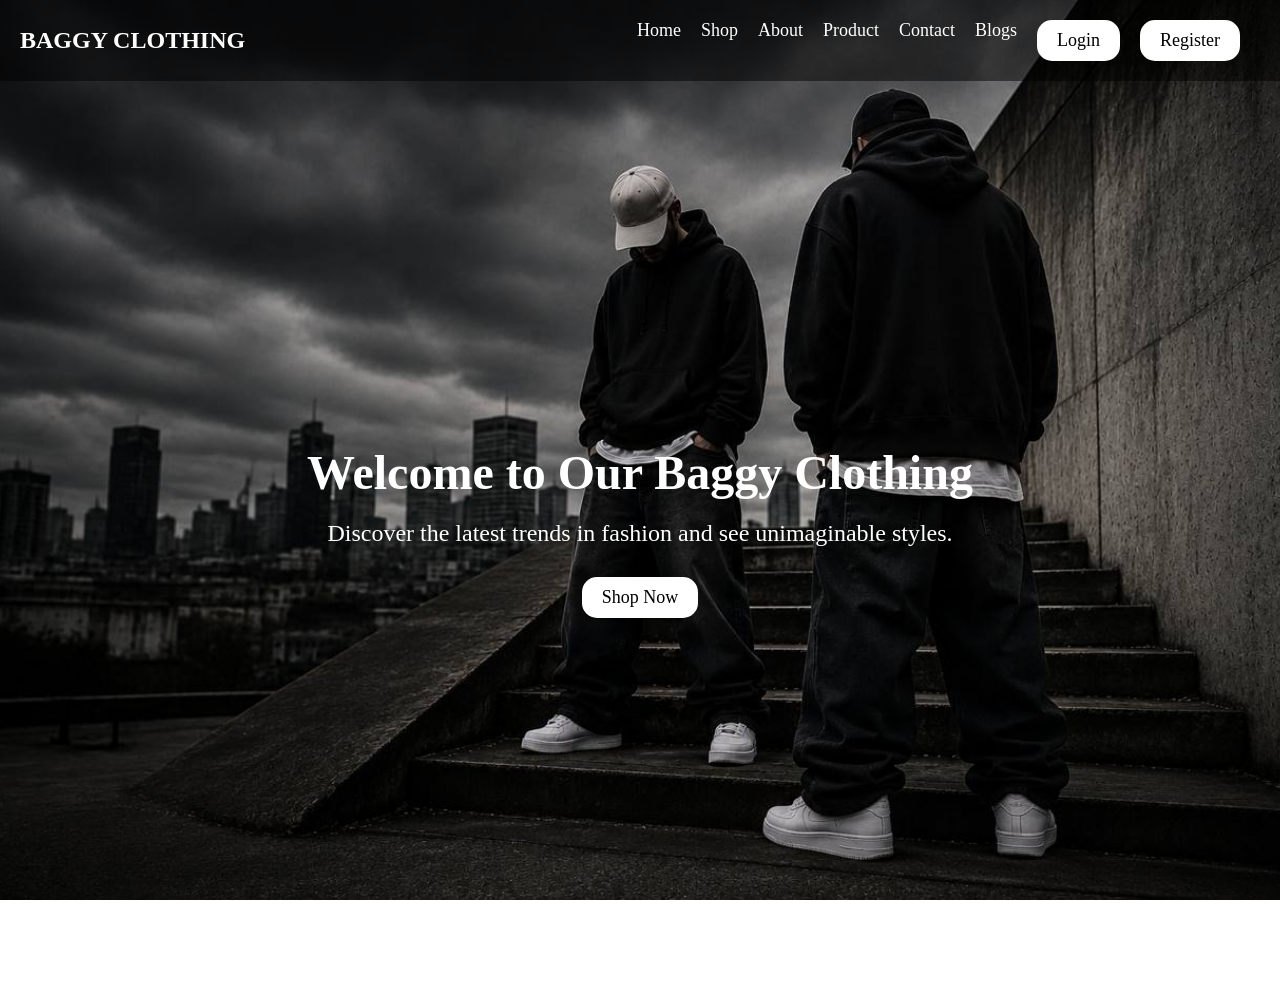
<file: index.html>
<!DOCTYPE html>
<html lang="en">
<head>
    <meta charset="UTF-8">
    <meta name="viewport" content="width=device-width, initial-scale=1.0">
    <title>Document</title>
    <link rel="stylesheet" href="style.css">
</head>
<body>
    <header>
      <div class="Logo">BAGGY CLOTHING</div>
        <div class="navbars">
            <ul>
                <a href="index.html">Home</a>
                <a href="shop.html">Shop</a>
                <a href="about.html">About</a>
                <a href="product.html">Product</a>
                <a href="contact.html">Contact</a>
                <a href="blogs.html">Blogs</a>
                <a href="login.html" class="btn">Login</a>
                <a href="register.html" class="btn">Register</a>
            </ul>
    </header>

    <section class="hero">
        
        <div class="hero-content">
            <h1>Welcome to Our Baggy Clothing </h1>
            <p>Discover the latest trends in fashion and see unimaginable styles.</p>
            <a href="shop.html" class="btn">Shop Now</a>
        </div>
        </div>
    </section>
</body>
</html>
</file>
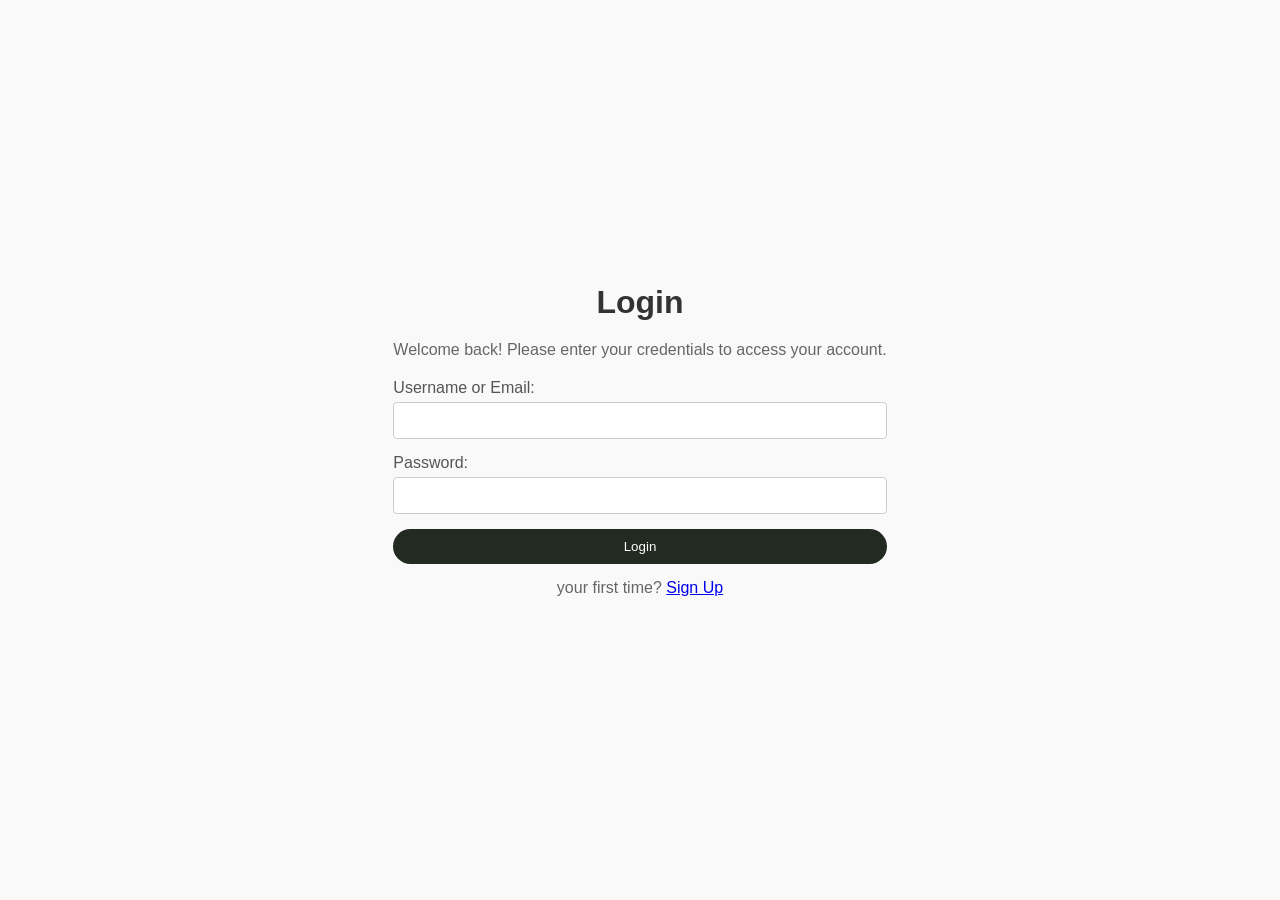
<file: login.html>
<!DOCTYPE html>
<html lang="en">
<head>
    <meta charset="UTF-8">
    <meta name="viewport" content="width=device-width, initial-scale=1.0">
    <title>Document</title>
    <link rel="stylesheet" href="login.css">
</head>
<body>


    <div class="login">
      <div class="login-content">
          <h1>Login</h1>
          <p>Welcome back! Please enter your credentials to access your account.</p>
        <form action="login.html" method="post">
          <label for="username">Username or Email:</label>
          <input type="text" id="username or email" name="username or email" required>
          <label for="password">Password:</label>
          <input type="password" id="password" name="password" required>
          <button type="submit">Login</button>
       </form>
        <p>your first time? <a href="signup.html">Sign Up</a></p>
      </div>
  </div>


    
</body>
</html>
</file>
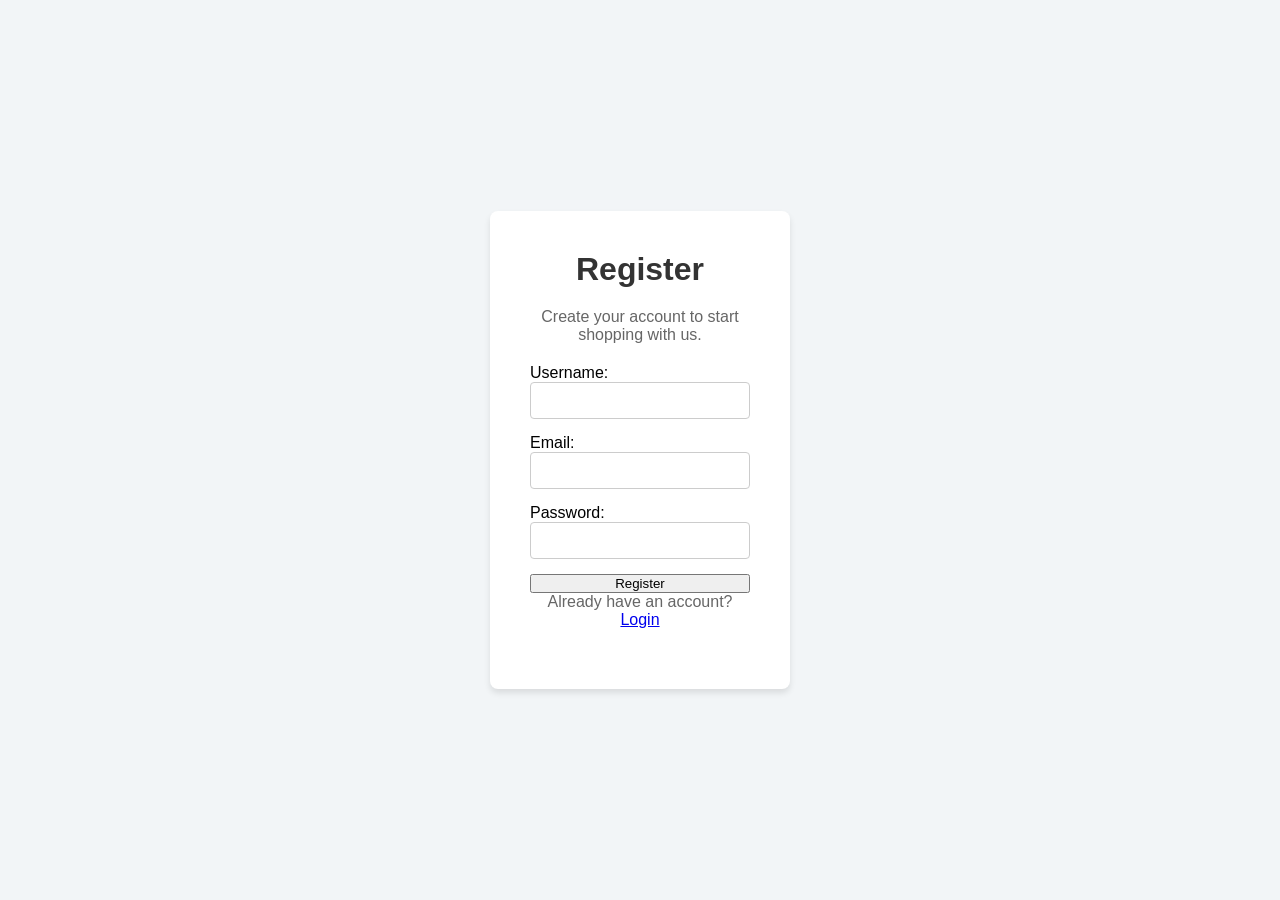
<file: register.html>
<!DOCTYPE html>
<html lang="en">
<head>
    <meta charset="UTF-8">
    <meta name="viewport" content="width=device-width, initial-scale=1.0">
    <title>Document</title>
    <link rel="stylesheet" href="register.css">
</head>
<body>

    <data class="register">
        <div class="register-content">
            <h1>Register</h1>
            <p>Create your account to start shopping with us.</p>
            <form action="register.html" method="post">
                <label for="username">Username:</label>
                <input type="text" id="username" name="username" required>
                <label for="email">Email:</label>
                <input type="email" id="email" name="email" required>
                <label for="password">Password:</label>
                <input type="password" id="password" name="password" required>
                <button type="submit">Register</button>
            </form>
            <p>Already have an account? <a href="login.html">Login</a></p>
        </div>

   

</html>
</body>
</file>
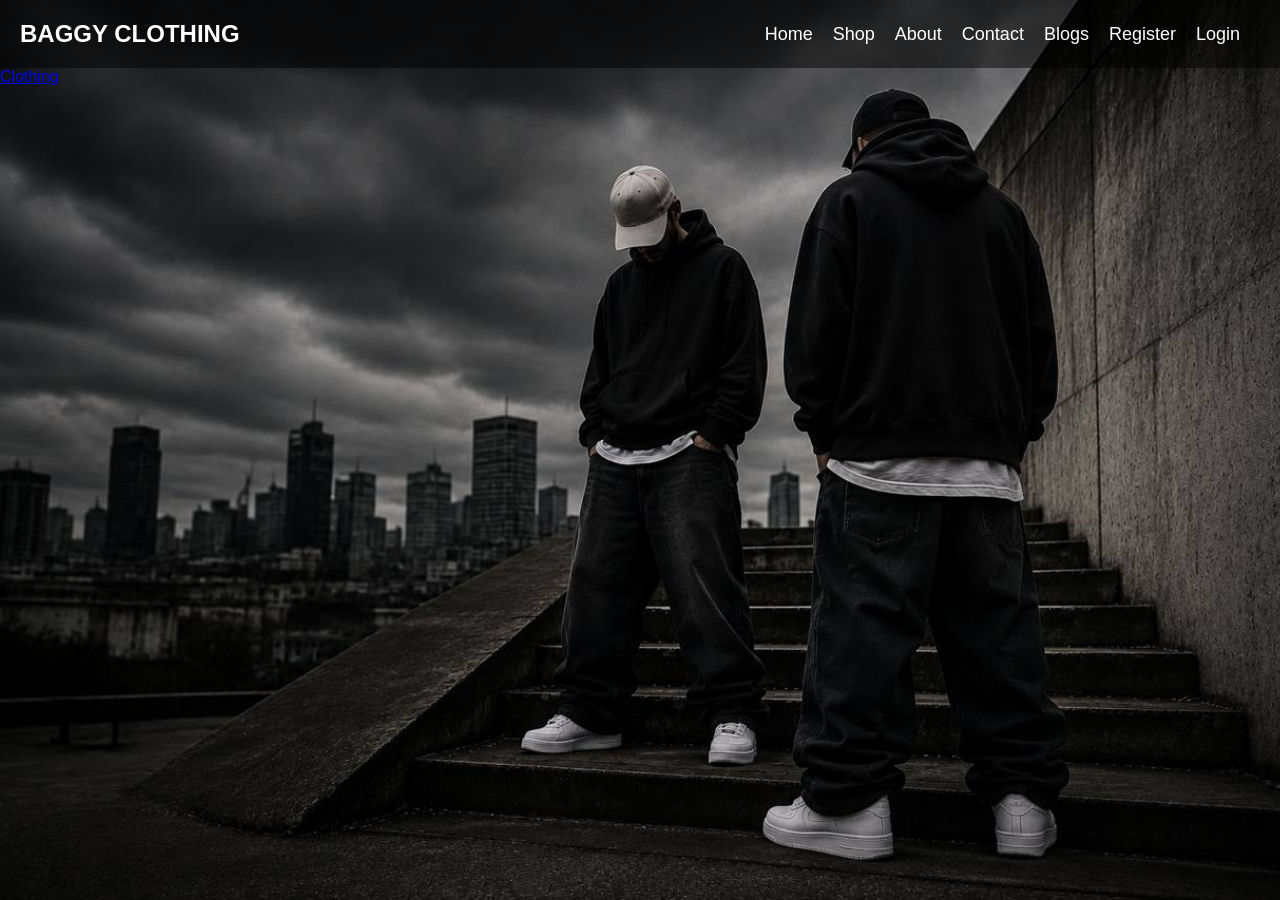
<file: shop.html>
<!DOCTYPE html>
<html lang="en">
<head>
    <meta charset="UTF-8">
    <meta name="viewport" content="width=device-width, initial-scale=1.0">
    <title>Document</title>
    <link rel="stylesheet" href="style.css">
    <link rel="stylesheet" href="shop.css">
</head>
<body>
    <header>
      <div class="Logo">BAGGY CLOTHING</div>
        <div class="navbars">
            <ul>
                <a href="index.html">Home</a>
                <a href="shop.html">Shop</a>
                <a href="about.html">About</a>
                <a href="contact.html">Contact</a>
                <a href="blogs.html">Blogs</a>
                <a href="register.html">Register</a>
                <a href="login.html">Login</a>
            </ul>
        </div>
    </header>

    <div class="shop">
            <a href="#">Clothing</a>

            <div class="shop-dropdown">
                <a href="product.html" class="">New Arrivals</a>
            <a href="product.html" class="">Dreses</a>
            <a href="product.html" class="">Jackets</a>
            <a href="product.html" class="">Tops</a>
            <a href="product.html" class="">Bottoms</a>
            <a href="product.html" class="">Set</a>
            <a href="product.html" class="">jumpsuits</a>
            <a href="product.html" class="">All Clothing</a>
            <a href="product.html" class="">Best sellers</a>
            </div>
        </div>
</body>
</html>
</file>
<file: style.css>
*{
    margin: 0;
    padding: 0;
    box-sizing: border-box;

}

header{
    display: flex;
    justify-content: space-between;
    align-items: center;
    padding: 20px;
    background-color: rgba(0, 0, 0, 0.5);
}

header .Logo{
    font-size: 24px;
    font-weight: bold;
    color: #fff;
}

header .navbars ul{
    display: flex;
    list-style: none;
}

header .navbars ul a{
    text-decoration: none;
    color: #fff;
    margin-left: 20px;
    font-size: 18px;

}  
header .navbars a.btn{
    display: inline-block;
    padding: 10px 20px;
    background-color: #fff;
    color: #000;
    text-decoration: none;
    font-size: 18px;
    border-radius: 15px;
    backdrop-filter: blur(10px);
}

.login
signup{
    display: flex;
    justify-content: flex-end;
    align-items: center;
    margin-right: 20px;
}
body{
    background-image: url('background1.jpg');
    background-size: cover;
    background-position: center;
    height: 100vh;
    background-repeat: no-repeat;
}
.logo {
    position: absolute;
    top: 20px;
    left: 20px;
}

.navbars {
    display: flex;
    justify-content: flex-end;
    align-items: center;
    margin-right: 20px;
}

navbars ul {
    display: flex;
    list-style: none;
}

navbars ul a {
    text-decoration: none;
    color: #fff;
    margin-left: 20px;
    font-size: 18px;
}

navbars ul a:hover {
    color: #ffcc00;
}
section{
    display: flex;
    justify-content: center;
    align-items: center;
    height: 100vh;
    text-align: center;
}
section .hero-content{
    color: #fff;
}
section .hero-content h1{
    font-size: 48px;
    margin-bottom: 20px;
}

section .hero-content p{
    font-size: 24px;
    margin-bottom: 30px;
}

section .hero-content .btn{
    display: inline-block;
    padding: 10px 20px;
    background-color: #fff;
    color: #000;
    text-decoration: none;
    font-size: 18px;
    border-radius: 15px;
    backdrop-filter: blur(10px);
}
</file>
<file: login.css>
*{
    margin: 0;
    padding: 0;
}

body{
    font-family: Arial, sans-serif;
    background-color: #f9f9f9;
}

div.login{
    display: flex;
    justify-content: center;
    align-items: center;
    height: 100vh;
}
dialog.login-content{
    background-color: #fff;
    padding: 40px;
    border-radius: 8px;
    box-shadow: 0 4px 6px rgba(0, 0, 0, 0.1);
    width: 300px;
}
div.login-content h1{
    text-align: center;
    margin-bottom: 20px;
    color: #333;
}

div.login-content p{
    text-align: center;
    margin-bottom: 20px;
    color: #666;
}
form{
    display: flex;
    flex-direction: column;
}
form label{
    margin-bottom: 5px;
    color: #555;
}
form input{
    padding: 10px;
    margin-bottom: 15px;
    border: 1px solid #ccc;
    border-radius: 4px;
}
form button{
    padding: 10px;
    background-color: #232a21;
    color: #fff;
    border: none;
    border-radius: 23px;
    cursor: pointer;
}

p{
    text-align: center;
    margin-top: 15px;
    color: #666;
}
</file>
<file: register.css>
* {
    margin: 0;
    padding: 0;
    box-sizing: border-box;
}

body {
    font-family: Arial, sans-serif;
    background-color:rgb(242, 245, 247);
}

data {
    display: block;
}

.register {
    display: flex;
    justify-content: center;
    align-items: center;
    height: 100vh;
}

.register-content {
    background-color: #fff;
    padding: 40px;
    border-radius: 8px;
    box-shadow: 0 4px 6px rgba(0, 0, 0, 0.1);
    width: 300px;
}
h1 {
    text-align: center;
    margin-bottom: 20px;
    color: #333;
}
p {
    text-align: center;
    margin-bottom: 20px;
    color: #666;
}

form {
    display: flex;
    flex-direction: column;
}
.username {
    margin-bottom: 5px;
    color: #555;
}
.register-content input {
    padding: 10px;
    margin-bottom: 15px;
    border: 1px solid #ccc;
    border-radius: 4px;
}
</file>
<file: shop.css>
*{
    margin: 0;
    padding: 0;
    box-sizing: border-box;
}

body{
    font-family: Arial, sans-serif;
    background-color: white;

}

.shop{
    position: relative;
    display: inline-block;

}
.shop title{
    text-decoration: none;
    color: #333;
    font-size: 20px;
    cursor: pointer;
}

/* dropdown box */

.shop-dropdown{
    position: absolute;
    top: 40px;
    left: 0;
    width: 350px;
    padding: 20px;
    background-color: white;
    box-shadow: 0 5px 20px rgba(0, 0, 0, 0.1);
    display: none;
    z-index: 1000;
}

/* dropdown links */

.shop-dropdown a{
    display: block;
    text-decoration: none;
    color: #444;
    font-size: 20px;
    padding: 15px 0;
}    

/* hover effect */
.shop-dropdown a:hover{
    color: #999;
}
/* show dropdown */
.shop:hover .shop-dropdown{
    display: block;
}
</file>
